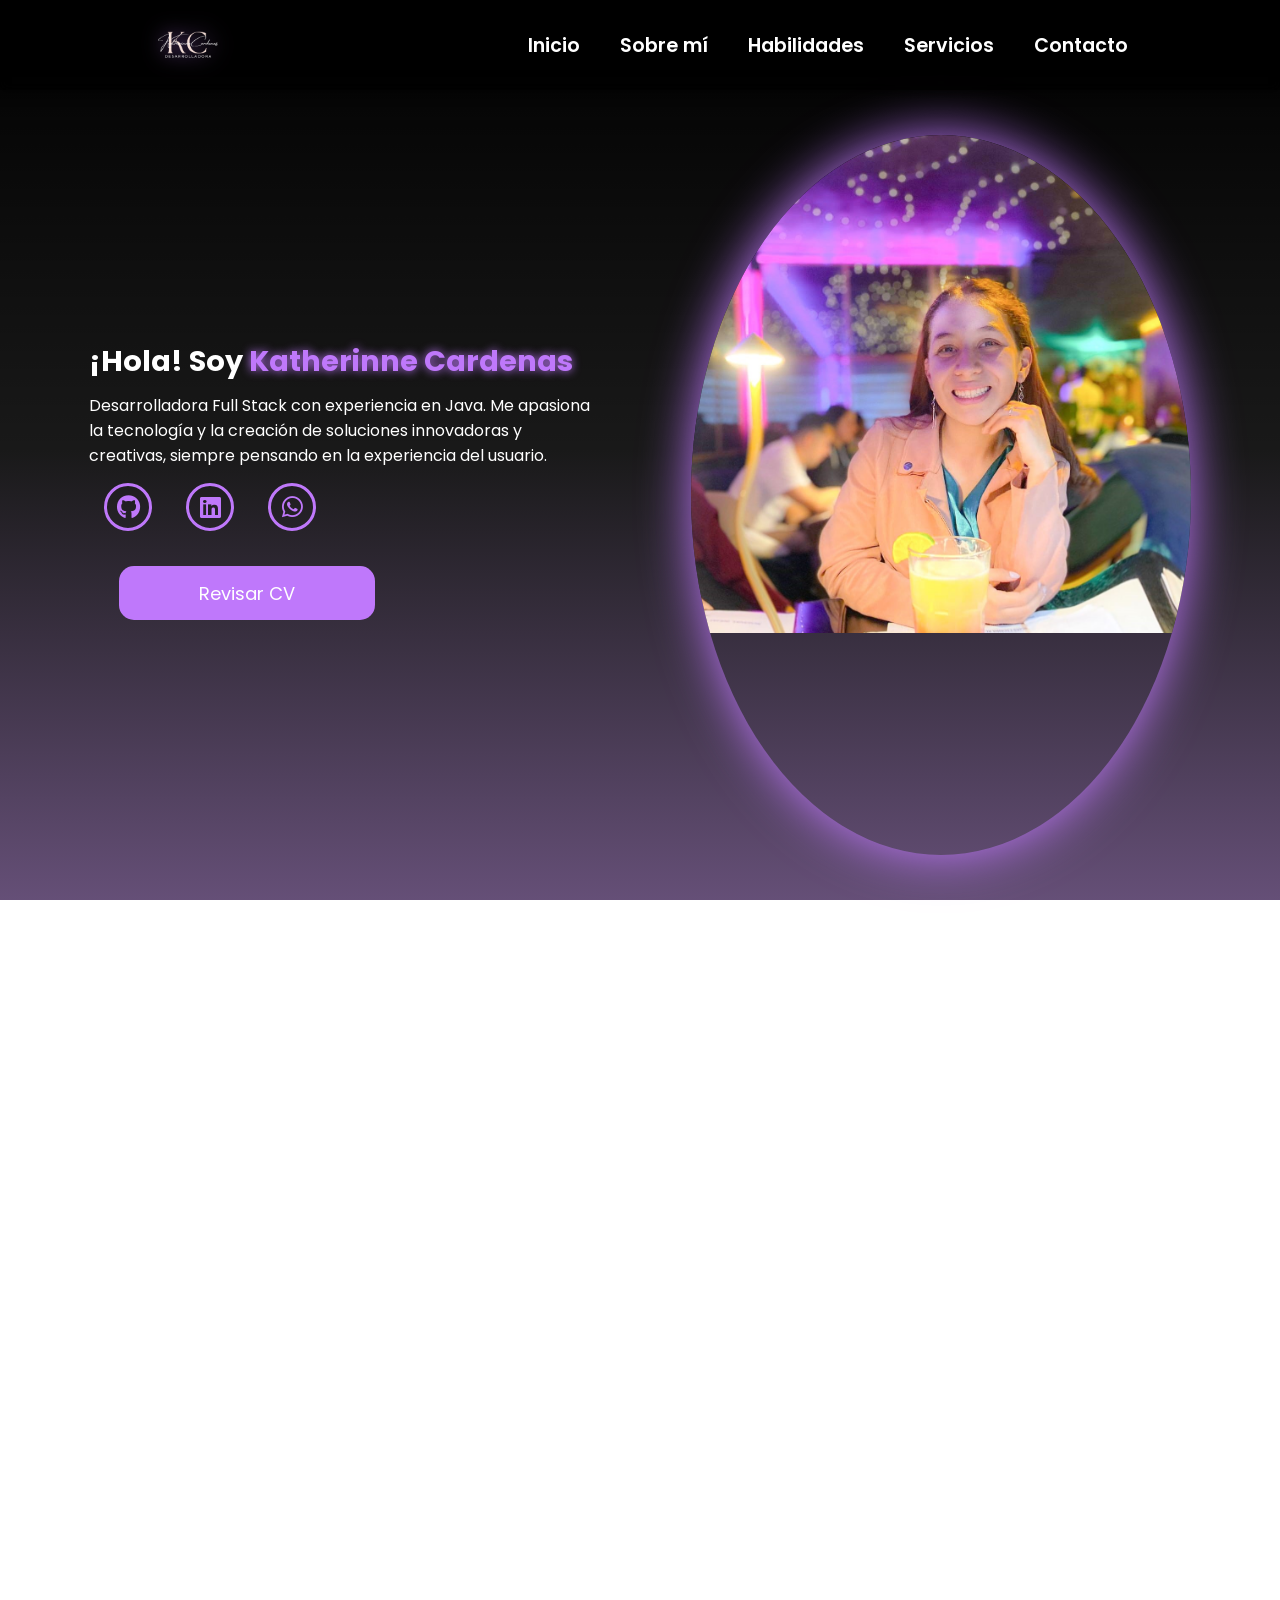
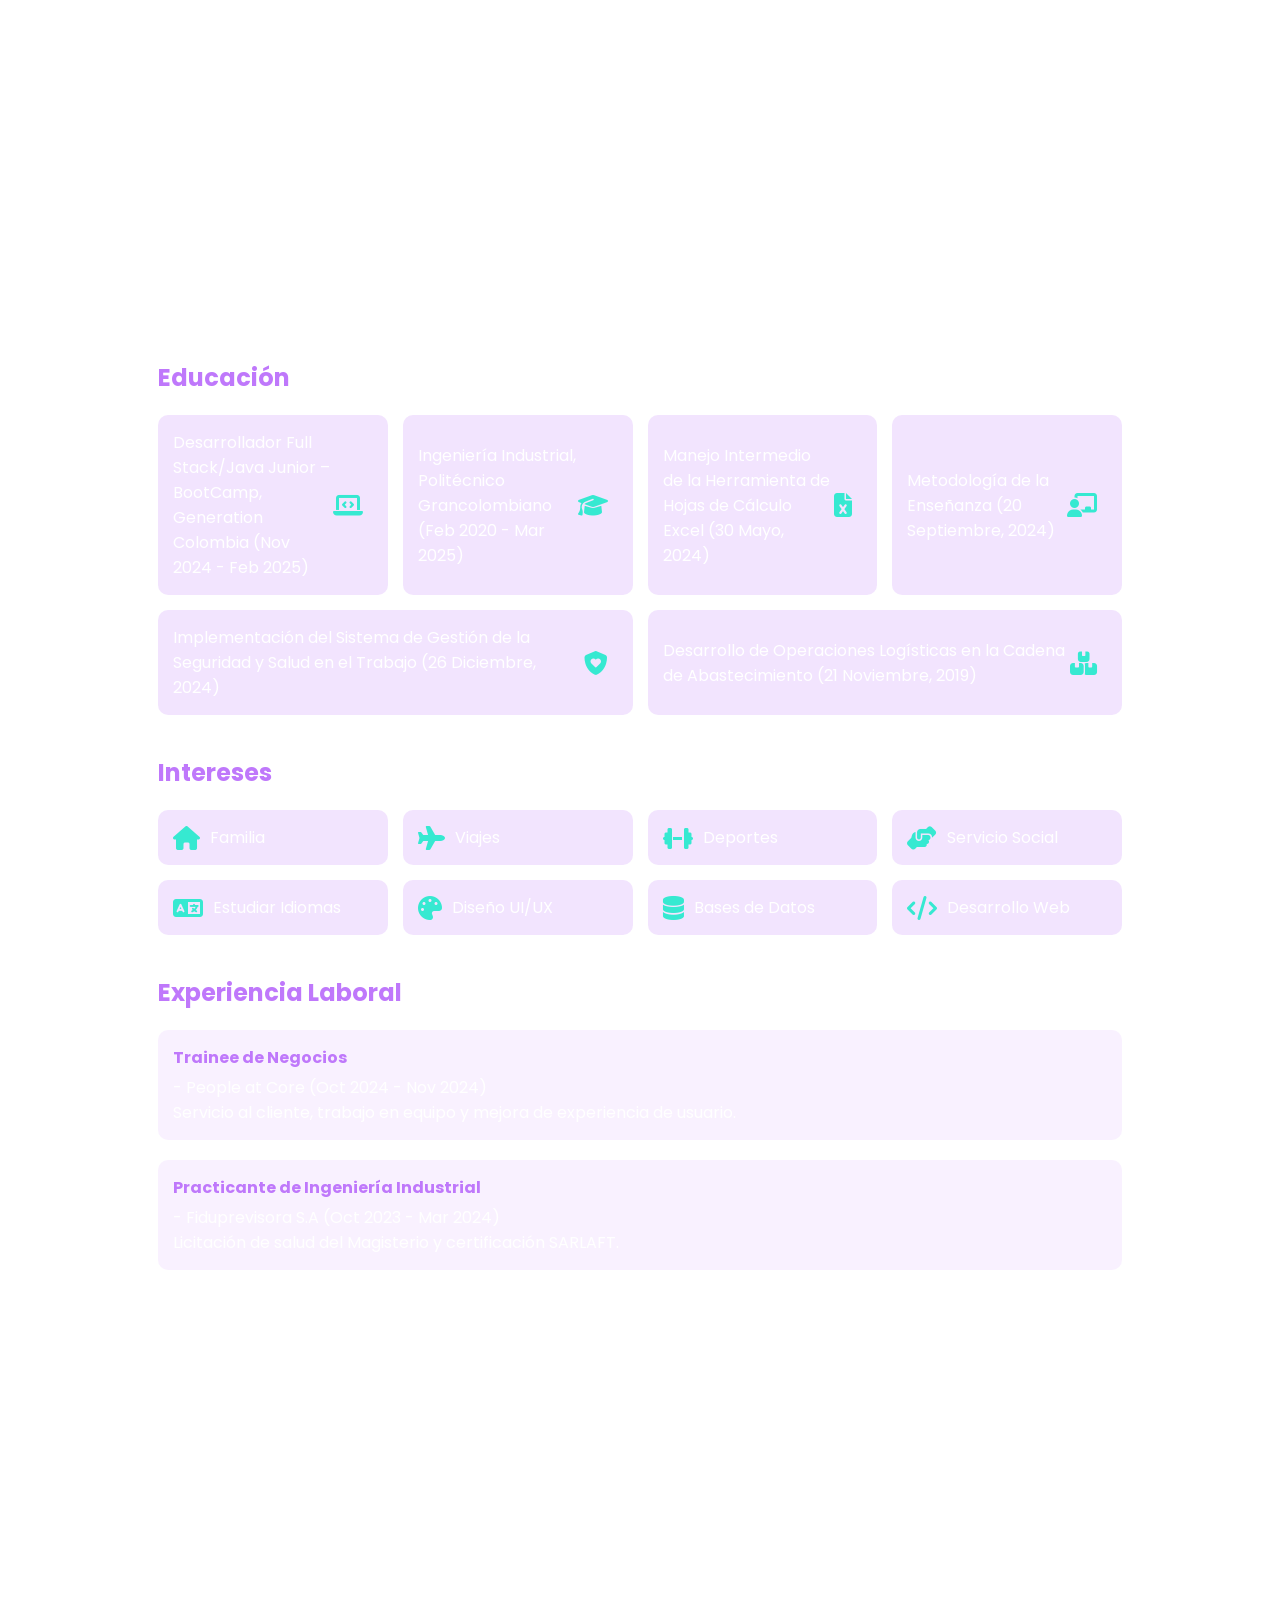
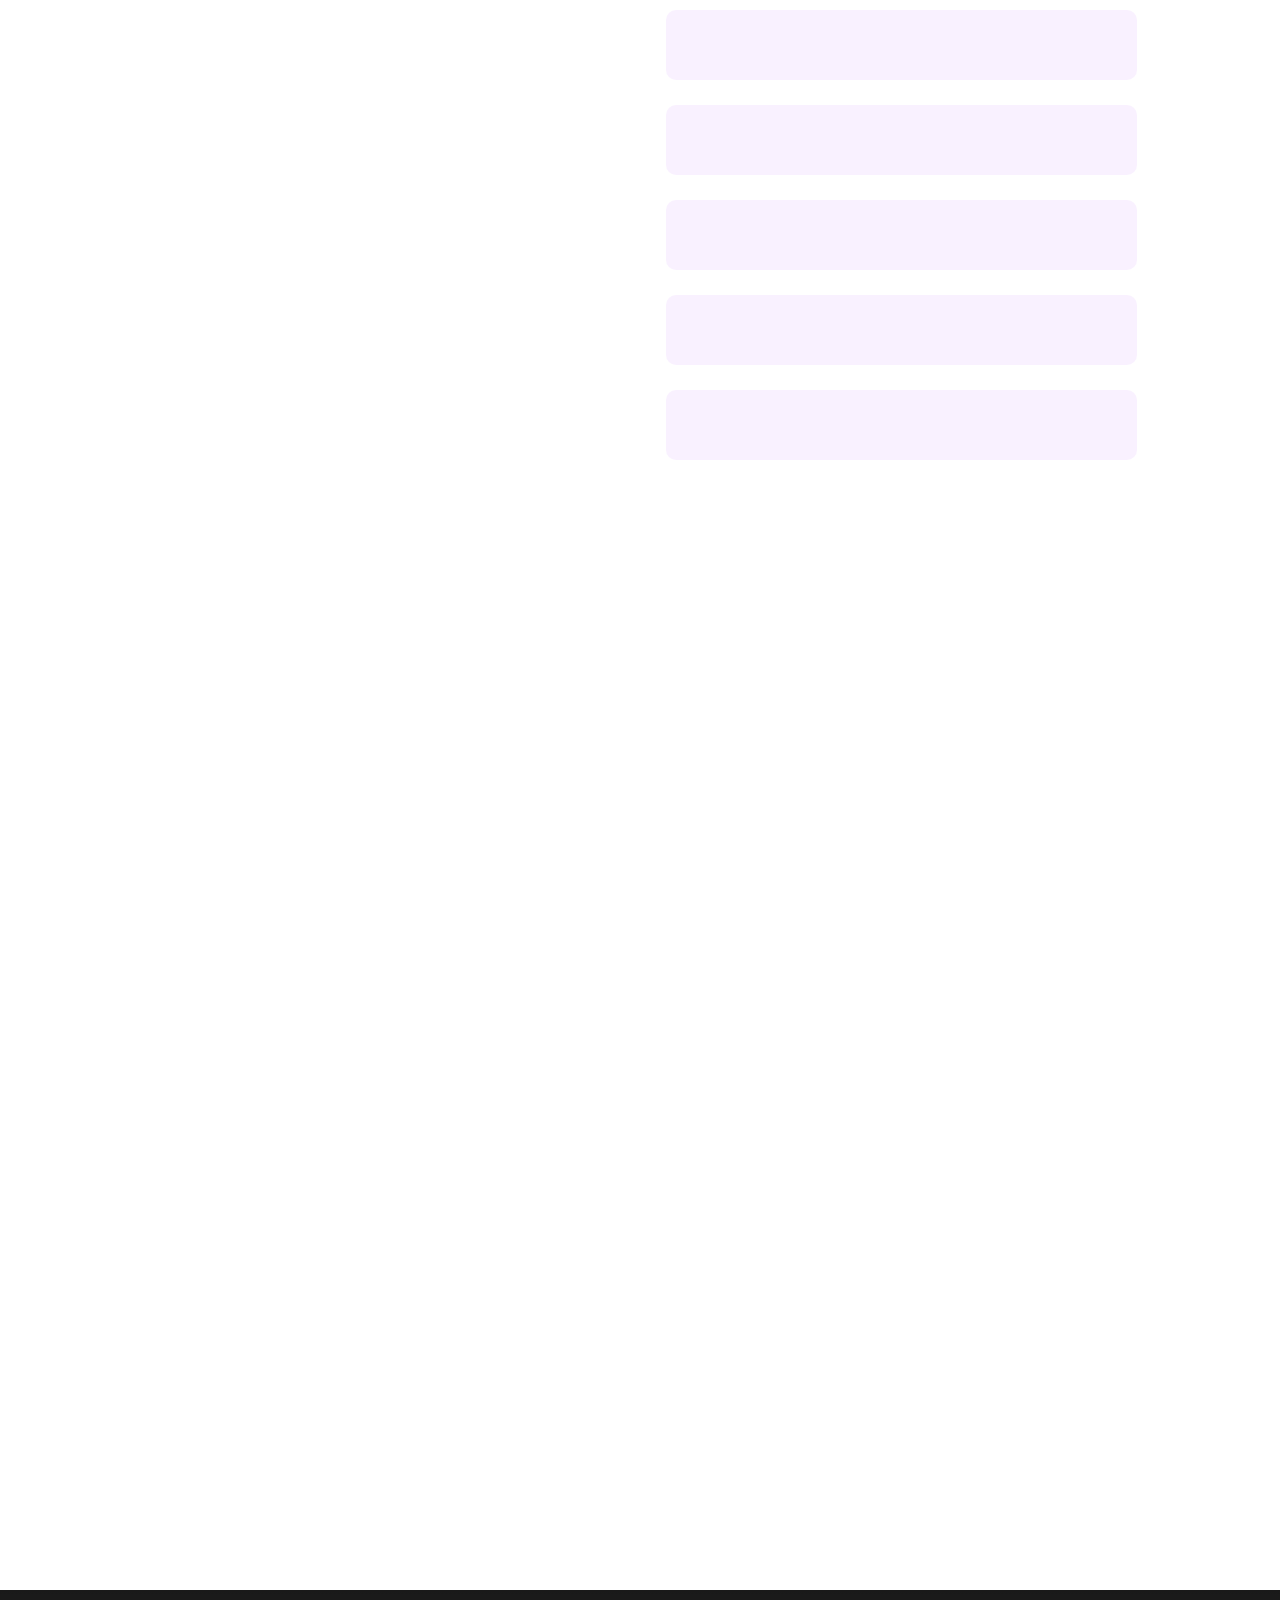
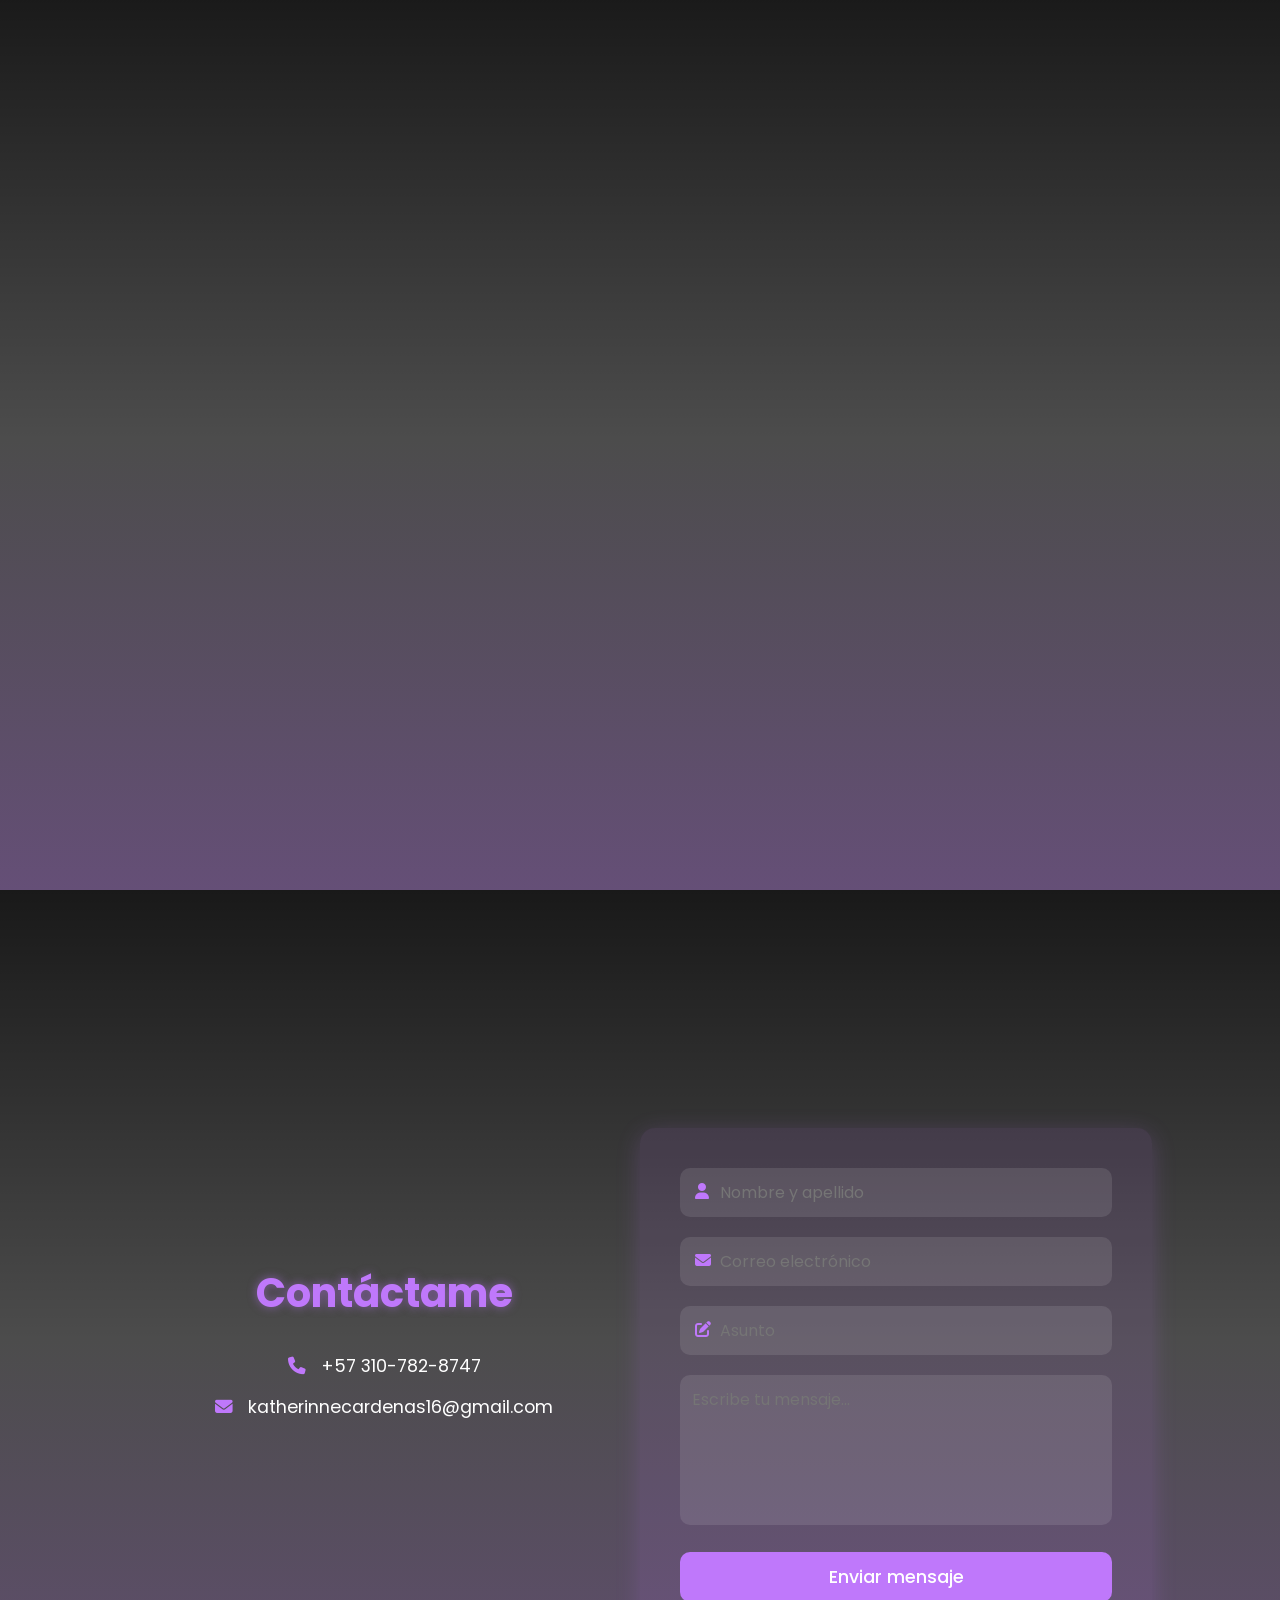
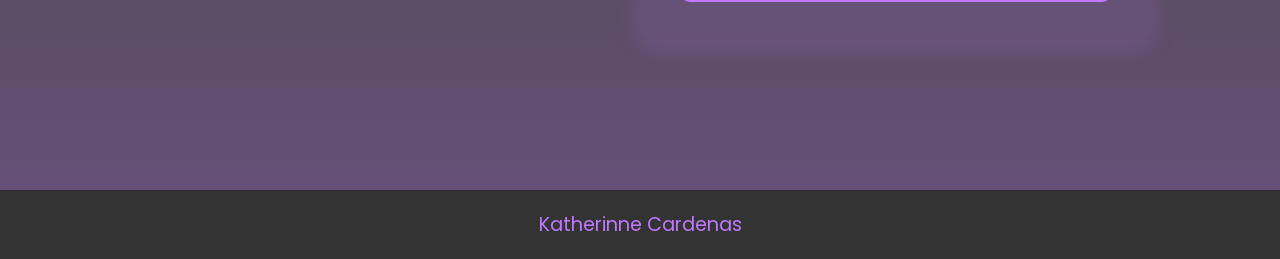
<file: index.html>
<!DOCTYPE html>
<html lang="en">
<head>
    <meta charset="UTF-8">
    <meta name="viewport" content="width=device-width, initial-scale=1.0">
    <link rel="stylesheet" href="https://cdnjs.cloudflare.com/ajax/libs/font-awesome/6.5.1/css/all.min.css">
    <link rel="stylesheet" href="https://unpkg.com/aos@next/dist/aos.css" />
    <link rel="stylesheet" href="./CSS/style.css">
    <title>Portafolio Katherinne Cardenas</title>
</head>
<body>
    <nav>
        <div class="nav-container">
            <div class="logo" data-aos="zoom-in" data-aos-duration="1500">
                <img src="./Portafolio/Logo.png" alt="Logo">    
            </div>
            <div class="links">
                <div class="link" data-aos="fade-up" data-aos-duration="1500" data-aos-delay="100"><a href="#">Inicio</a></div>
                <div class="link" data-aos="fade-up" data-aos-duration="1500" data-aos-delay="200"><a href="#about">Sobre mí</a></div>
                <div class="link" data-aos="fade-up" data-aos-duration="1500" data-aos-delay="300"><a href="#skills">Habilidades</a></div>
                <div class="link" data-aos="fade-up" data-aos-duration="1500" data-aos-delay="400"><a href="#services">Servicios</a></div>
                <div class="link" data-aos="fade-up" data-aos-duration="1500" data-aos-delay="500"><a href="#contact">Contacto</a></div>
        </div>
        <i class="fa-solid fa-bars hamburg" onclick="hamburg()"></i>
    </div>
        <div class="dropdown">
            <div class="links">
                <a href="#">Inicio</a>
                <a href="#about">Sobre mí</a>
                <a href="#skills">Habilidades</a>
                <a href="#services">Servicios</a>
                <a href="#contact">Contacto</a>
                <i class="fa-solid fa-xmark cancel" onclick="cancel()"></i>
            </div>
        </div>
    </nav>
    <section>
        <div class="main-container">
            <!-- Swapped order of image and content divs -->
            <div class="content">
                <h1 data-aos="fade-left" data-aos-duration="1500" data-aos-delay="700">¡Hola! Soy <span>Katherinne Cardenas</span></h1>
                <p data-aos="flip-down" data-aos-duration="1500" data-aos-delay="1100">
                    Desarrolladora Full Stack con experiencia en Java. Me apasiona la tecnología y la creación de soluciones innovadoras y creativas, siempre pensando en la experiencia del usuario.</p>

                <div class="social-links">
                    <a href="https://github.com/kathecar" data-aos="fade-up" data-aos-duration="1500" data-aos-delay="1300"><i class="fa-brands fa-github"></i></a>
                    <a href="https://www.linkedin.com/in/katherinne-dayanna-cardenas-clavijo-fronted/"data-aos="fade-up" data-aos-duration="1500" data-aos-delay="1400"><i class="fa-brands fa-linkedin"></i></a>
                    <a href="https://wa.me/573107828747" data-aos="fade-up" data-aos-duration="1500" data-aos-delay="1500"><i class="fa-brands fa-whatsapp"></i></a>
                </div>
                <div class="btn" data-aos="zoom-in" data-aos-duration="1500" data-aos-delay="1800">
                    <button onclick="window.open('./Portafolio/CV_KATHERINNE_CARDENAS_CV.pdf', '_blank')">Revisar CV</button>
                </div>
            </div>
            <div class="image" data-aos="zoom-out" data-aos-duration="3000">
                <img src="./Portafolio/Perfil.jpeg" alt="">
            </div>
        </div>
    </section>

    <!---Seccion Sobre mi-->
    <section class="about" id="about">
        <div class="about-container">
            <div class="title reveal">
                <h2 class="section-title" data-aos="fade-up" data-aos-duration="1000">Sobre Mí</h2>
            </div>
            <div class="main-container">
                <div class="content">
                    <h2 class="content-title" data-aos="fade-left" data-aos-duration="1000" data-aos-delay="200">Katherinne Cardenas </h2>
                    <p class="paragraph-text" data-aos="flip-up" data-aos-duration="1000" data-aos-delay="400">
                        Desarrolladora con experiencia en tecnologías como Java. Me enfoco en crear soluciones eficientes en frontend y backend.
                        <span class="hidden-text"> Me destaco por mi capacidad de análisis, resolución de problemas y trabajo en equipo. Siempre busco mejorar mis habilidades y ofrecer soluciones innovadoras. Mi enfoque está en la calidad, la escalabilidad y la mejora continua, siempre abierta a nuevos desafíos y aprendizajes.</span>
                    </p>
                    <a href="#" class="botonVer toggle-text" data-aos="zoom-out-left" data-aos-duration="1000" data-aos-delay="600">Ver más</a>
                </div>
                <div class="image" data-aos="zoom-out" data-aos-duration="3000">
                    <img src="./Portafolio/sobremi.jpeg" alt="">
                </div>
            </div>  
                    
            <!-- Educación -->
            <div class="col">
                <h3>Educación</h3>
                <div class="contenedor-educacion">
                    <div class="interes">
                        <span> Desarrollador Full Stack/Java Junior – BootCamp, Generation Colombia (Nov 2024 - Feb 2025)</span>
                        <br><br>
                        <i class="fa-solid fa-laptop-code" style="color: #36e9d1;"></i>  
                    </div>
                    <div class="interes">
                        <span>Ingeniería Industrial, Politécnico Grancolombiano (Feb 2020 - Mar 2025)</span>
                        <br><br>
                        <i class="fa-solid fa-graduation-cap" style="color: #36e9d1;"></i>
                    </div>
                    <div class="interes">
                        <span>Manejo Intermedio de la Herramienta de Hojas de Cálculo Excel (30 Mayo, 2024)</span>
                        <br><br>
                        <i class="fa-solid fa-file-excel" style="color: #36e9d1;"></i>
                    </div>
                    <div class="interes">
                        <span>Metodología de la Enseñanza (20 Septiembre, 2024)</span>
                        <br><br>
                        <i class="fa-solid fa-chalkboard-teacher" style="color: #36e9d1;"></i>
                    </div>
                    <div class="interes">
                        <span>Implementación del Sistema de Gestión de la Seguridad y Salud en el Trabajo (26 Diciembre, 2024)</span>
                        <br><br>
                        <i class="fa-solid fa-shield-heart" style="color: #36e9d1;"></i> 
                    </div>
                    <div class="interes">
                        <span>Desarrollo de Operaciones Logísticas en la Cadena de Abastecimiento (21 Noviembre, 2019)</span>
                        <br><br>
                        <i class="fa-solid fa-boxes-stacked" style="color: #36e9d1;"></i> 
                    </div>              
                </div>
            </div>
            <!-- intereses -->
            <div class="col">
                <h3>Intereses</h3>
                <div class="contenedor-intereses">
                    <div class="interes">
                        <i class="fa-solid fa-house"></i>
                        <span>Familia</span>
                    </div>
                    <div class="interes">
                        <i class="fa-solid fa-plane"></i>
                        <span>Viajes</span>
                    </div>
                    <div class="interes">
                        <i class="fa-solid fa-dumbbell"></i>
                        <span>Deportes</span>
                    </div>
                    <div class="interes">
                        <i class="fa-solid fa-hands-helping"></i>
                        <span>Servicio Social</span>
                    </div>
                    <div class="interes">
                        <i class="fa-solid fa-language"></i>
                        <span>Estudiar Idiomas</span>
                    </div> <div class="interes">
                        <i class="fa-solid fa-palette"></i> 
                        <span>Diseño UI/UX</span>
                    </div>  
                    
                    <div class="interes">
                        <i class="fa-solid fa-database"></i>
                        <span>Bases de Datos</span>
                    </div>  
                    
                    <div class="interes">
                        <i class="fa-solid fa-code"></i>
                        <span>Desarrollo Web</span>
                    </div>      
                </div>
            </div>
            <!-- Experiencia Laboral -->
            <div class="col">
                <h3>Experiencia Laboral</h3>
                <ul>
                    <li>
                        <strong>Trainee de Negocios</strong> - People at Core (Oct 2024 - Nov 2024)
                        <p>Servicio al cliente, trabajo en equipo y mejora de experiencia de usuario.</p>
                    </li>
                    <li>
                        <strong>Practicante de Ingeniería Industrial</strong> - Fiduprevisora S.A (Oct 2023 - Mar 2024)
                        <p>Licitación de salud del Magisterio y certificación SARLAFT.</p>
                    </li>
                </ul>
            </div>
        </div>
        
    </section>

    

    <!---SECCION HABILIDADES-->

    <section class="skills" id="skills">
        <div class="title">
            <h2 class="section-title" data-aos="fade-up" data-aos-duration="1000">My Skills</h2>
        </div>
        <div class="content">

                    <!-- Columna izquierda: Texto descriptivo -->
            <div class="column col-left">
                <h2 class="content-title" data-aos="fade-left" data-aos-duration="1000" data-aos-delay="200">Habilidades</h2>
                <p class="paragraph-text" data-aos="flip-up" data-aos-duration="1000" data-aos-delay="400">
                    <span class="visible-text">He trabajado con diferentes lenguajes de programación, pero me especializo en bases de datos y análisis de datos.</span>
                    <span class="hidden-text" style="display: none;">Gracias a mi formación en ingeniería, aprendizaje continuo y mi experiencia en proyectos, me he destacado en estas habilidades. A continuación, se presentan los porcentajes de conocimiento y experiencia en los distintos lenguajes de programación.</span>
                </p>
                <a href="#" class="botonVer toggle-text" data-aos="zoom-out-left" data-aos-duration="1000" data-aos-delay="600">Ver más</a>
            </div>
        
            <!-- Columna derecha: Barras de habilidades -->
            <div class="column col-right">
                <div class="bar">
                    <div class="info" data-aos="flip-up" data-aos-duration="1000" data-aos-delay="100">
                        <span>HTML</span>
                        <span>85%</span>
                    </div>
                    <div class="line html" data-aos="zoom-in-right" data-aos-duration="1000" data-aos-delay="140"></div>
                </div>
                <div class="bar">
                    <div class="info" data-aos="flip-up" data-aos-duration="1000" data-aos-delay="200">
                        <span>CSS</span>
                        <span>85%</span>
                    </div>
                    <div class="line css" data-aos="zoom-in-right" data-aos-duration="1000" data-aos-delay="240"></div>
                </div>
                <div class="bar">
                    <div class="info" data-aos="flip-up" data-aos-duration="1000" data-aos-delay="300">
                        <span>Javascript</span>
                        <span>80%</span>
                    </div>
                    <div class="line javascript" data-aos="zoom-in-right" data-aos-duration="1000" data-aos-delay="340"></div>
                </div>
                <div class="bar">
                    <div class="info" data-aos="flip-up" data-aos-duration="1000" data-aos-delay="400">
                        <span>Java</span>
                        <span>75%</span>
                    </div>
                    <div class="line python" data-aos="zoom-in-right" data-aos-duration="1000" data-aos-delay="440"></div>
                </div>
                <div class="bar">
                    <div class="info" data-aos="flip-up" data-aos-duration="1000" data-aos-delay="500">
                        <span>PHP</span>
                        <span>75%</span>
                    </div>
                    <div class="line php" data-aos="zoom-in-right" data-aos-duration="1000" data-aos-delay="540"></div>
                </div>
            </div>
        </div>
    </section>


    <!-- Services Section -->

    <section class="services" id="services">
        <div class="title">
            <h2 class="section-title" data-aos="fade-up" data-aos-duration="1000">Mis Servicios</h2>
            <p data-aos="fade-up" data-aos-duration="1000" data-aos-delay="200"> Me apasiona combinar mis habilidades técnicas con un enfoque estratégico y analítico, lo que me permite resolver problemas de manera efectiva, adaptarme a nuevos desafíos y trabajar en equipo para alcanzar objetivos con éxito.</p>
        </div>
        <div class="content">
            <div class="card" data-aos="fade-up" data-aos-duration="1000" data-aos-delay="400">
                <div class="service-icon">
                    <i class="fas fa-object-group"></i>
                </div>
                <div class="info">
                    <h3>Análisis de Bases de datos </h3>
                    <p>Optimización y automatización de procesos mediante la administración de bases de datos, mejorando así su rendimiento y seguridad.
                        
                    </p>
                </div>
            </div>
            <div class="card" data-aos="fade-right" data-aos-duration="1000" data-aos-delay="400">
                <div class="service-icon">
                    <i class="fas fa-palette"></i>
                </div>
                <div class="info">
                    <h3>Desarrollo de Sofware</h3>
                    <p>Dsarrollo de aplicaciones web y móviles utilizando tecnologías modernas, grantizando la mejor experiencia para el usuario con un código limpio</p>
                </div>
            </div>
            
            <div class="card" data-aos="fade-left" data-aos-duration="1000" data-aos-delay="400">
                <div class="service-icon">
                    <i class="fas fa-file-code"></i>
                </div>
                <div class="info">
                    <h3>Optimización y Automatización de Procesos</h3>
                    <p>Automatización de tareas repetitivas y optimización de flujos de trabajo para mejorar la productividad y eficiencia empresarial.</p>
                </div>
            </div>
        </div>
    </section>

<!-- Work Section -->
<section class="work" id="work">
    <div class="title">
        <h2 class="section-title" data-aos="fade-up" data-aos-duration="1000">Proyectos</h2>
    </div>
    <div class="content">
        <!-- Tarjeta 1 -->
        <div class="card" data-aos="fade-right" data-aos-duration="1000" data-aos-delay="200">
            <div class="card-img">
                <div class="carousel">
                    <div class="carousel-inner">
                        <div class="carousel-item active">
                            <img src="./Portafolio/Patu/Patu1.jpeg" alt="Patu Proyecto 1">
                        </div>
                        <div class="carousel-item">
                            <img src="./Portafolio/Patu/Patu2.jpeg" alt="Patu Proyecto 2">
                        </div>
                        <div class="carousel-item">
                            <img src="./Portafolio/Patu/Patu3.jpeg" alt="Patu Proyecto 3">
                        </div>
                    </div>
                    <div class="carousel-controls">
                        <span class="prev-btn">&lt;</span>
                        <div class="carousel-dots">
                            <span class="dot active" data-index="0"></span>
                            <span class="dot" data-index="1"></span>
                            <span class="dot" data-index="2"></span>
                        </div>
                        <span class="next-btn">&gt;</span>
                    </div>
                </div>
            </div>
        </div>
        
        <!-- Tarjeta 2 -->
        <div class="card" data-aos="fade-up" data-aos-duration="1000" data-aos-delay="200">
            <div class="card-img">
                <div class="carousel">
                    <div class="carousel-inner">
                        <div class="carousel-item active">
                            <img src="./Portafolio/Lading/lading.jpeg" alt="Lading Proyecto 1">
                        </div>
                        <div class="carousel-item">
                            <img src="./Portafolio/Lading/lading2.jpeg" alt="Lading Proyecto 2">
                        </div>
                        <div class="carousel-item">
                            <img src="./Portafolio/Lading/Lading3.png" alt="Lading Proyecto 2">
                        </div>
                    </div>
                    <div class="carousel-controls">
                        <span class="prev-btn">&lt;</span>
                        <div class="carousel-dots">
                            <span class="dot active" data-index="0"></span>
                            <span class="dot" data-index="1"></span>
                            <span class="dot" data-index="2"></span>
                        </div>
                        <span class="next-btn">&gt;</span>
                    </div>
                </div>
            </div>
        </div>
        
        <!-- Tarjeta 3 -->
        <div class="card" data-aos="fade-left" data-aos-duration="1000" data-aos-delay="200">
            <div class="card-img">
                <div class="carousel">
                    <div class="carousel-inner">
                        <div class="carousel-item active">
                            <img src="./Portafolio/blogDepor/BlogDepor1.jpeg" alt="Blog Deportivo 1">
                        </div>
                        <div class="carousel-item">
                            <img src="./Portafolio/blogDepor/BlogDepor2.jpeg" alt="Blog Deportivo 2">
                        </div>
                    </div>
                    <div class="carousel-controls">
                        <span class="prev-btn">&lt;</span>
                        <div class="carousel-dots">
                            <span class="dot active" data-index="0"></span>
                            <span class="dot" data-index="1"></span>
                        </div>
                        <span class="next-btn">&gt;</span>
                    </div>
                </div>
            </div>
        </div>
        
        <!-- Tarjeta 4 -->
        <div class="card" data-aos="fade-right" data-aos-duration="1000" data-aos-delay="400">
            <div class="card-img">
                <div class="carousel">
                    <div class="carousel-inner">
                        <div class="carousel-item active">
                            <img src="./Portafolio/Agenda/Agenda1.jpeg" alt="Agenda 1">
                        </div>
                        <div class="carousel-item">
                            <img src="./Portafolio/Agenda/Agenda2.jpeg" alt="Agenda 2">
                        </div>
                        <div class="carousel-item">
                            <img src="./Portafolio/Agenda/Agenda3.jpeg" alt="Agenda 3">
                        </div>
                    </div>
                    <div class="carousel-controls">
                        <span class="prev-btn">&lt;</span>
                        <div class="carousel-dots">
                            <span class="dot active" data-index="0"></span>
                            <span class="dot" data-index="1"></span>
                            <span class="dot" data-index="2"></span>
                        </div>
                        <span class="next-btn">&gt;</span>
                    </div>
                </div>
            </div>
        </div>
        
        <!-- Tarjeta 5 -->
        <div class="card" data-aos="fade-up" data-aos-duration="1000" data-aos-delay="400">
            <div class="card-img">
                <div class="carousel">
                    <div class="carousel-inner">
                        <div class="carousel-item active">
                            <img src="./Portafolio/portafolio/por1.jpeg" alt="Portafolio 1">
                        </div>
                        <div class="carousel-item">
                            <img src="./Portafolio/portafolio/por2.jpeg" alt="Portafolio 2">
                        </div>
                        <div class="carousel-item">
                            <img src="./Portafolio/portafolio/por3.jpeg" alt="Portafolio 3">
                        </div>
                    </div>
                    <div class="carousel-controls">
                        <span class="prev-btn">&lt;</span>
                        <div class="carousel-dots">
                            <span class="dot active" data-index="0"></span>
                            <span class="dot" data-index="1"></span>
                            <span class="dot" data-index="2"></span>
                        </div>
                        <span class="next-btn">&gt;</span>
                    </div>
                </div>
            </div>
        </div>
        
        <!-- Tarjeta 6 -->
        <div class="card" data-aos="fade-left" data-aos-duration="1000" data-aos-delay="400">
            <div class="card-img">
                <div class="carousel">
                    <div class="carousel-inner">
                        <div class="carousel-item active">
                            <img src="./Portafolio/back/backen1.jpeg" alt="Potsman 1">
                        </div>
                        <div class="carousel-item">
                            <img src="./Portafolio/back/backend2.jpeg" alt="Potsman 2">
                        </div>
                        <div class="carousel-item">
                            <img src="./Portafolio/back/Potsman.jpeg" alt="Potsman 3">
                        </div>
                    </div>
                    <div class="carousel-controls">
                        <span class="prev-btn">&lt;</span>
                        <div class="carousel-dots">
                            <span class="dot active" data-index="0"></span>
                            <span class="dot" data-index="1"></span>
                            <span class="dot" data-index="2"></span>
                        </div>
                        <span class="next-btn">&gt;</span>
                    </div>
                </div>
            </div>
        </div>
    </div>
</section>
    <section class="contact" id="contact">
        <!-- Información de contact -->
         
        <div class="box-info">
            <h1>Contáctame</h1>
            <div class="data">
                <p><i class="fa-solid fa-phone"></i> +57 310-782-8747</p>
                <p><i class="fa-solid fa-envelope"></i> katherinnecardenas16@gmail.com</p>
            </div>
            <div class="social-links">
                <a href="https://github.com/kathecar" data-aos="fade-up" data-aos-duration="1500" data-aos-delay="1300"><i class="fa-brands fa-github"></i></a>
                <a href="https://www.linkedin.com/in/katherinne-dayanna-cardenas-clavijo-fronted/"data-aos="fade-up" data-aos-duration="1500" data-aos-delay="1400"><i class="fa-brands fa-linkedin"></i></a>
                <a href="https://wa.me/573107828747" data-aos="fade-up" data-aos-duration="1500" data-aos-delay="1500"><i class="fa-brands fa-whatsapp"></i></a>
                
            </div>
        </div>
        <!-- Formulario de contact -->
         <form action="https://formspree.io/f/xpwqbreo" method="POST">
            <div class="input-box">
                <input type="text" name="name" placeholder="Nombre y apellido" required>
                <i class="fa-solid fa-user"></i>
            </div>
            <div class="input-box">
                <input type="email" name="email" required placeholder="Correo electrónico">
                <i class="fa-solid fa-envelope"></i>
            </div>
            <div class="input-box">
                <input type="text" name="subject" placeholder="Asunto">
                <i class="fa-solid fa-pen-to-square"></i>
            </div>
            <div class="input-box">
                <textarea name="message" placeholder="Escribe tu mensaje..." required></textarea>
            </div>
            <button type="submit">Enviar mensaje</button>
        </form>
    </section>
    
  
      <footer class="footer">
        <span class="footer-title">Katherinne Cardenas</span>
      </footer>


    <script src="https://unpkg.com/aos@next/dist/aos.js"></script>
    <script>
      AOS.init({offset:0});
    </script>
    <script src="./JavaScript/script.js"></script>
</body>
</html>
</file>
<file: CSS/style.css>
@import url('https://fonts.googleapis.com/css2?family=Poppins:wght@100;200;300;400;500;600&display=swap');
*{
    padding: 0;
    margin: 0;
    font-family: 'Poppins', sans-serif;
    box-sizing: border-box;
}
body{
    width: 100%;
    height: auto;
    min-height: 100vh;
    overflow-y: auto;
    overflow-x: hidden;
    background: linear-gradient(rgba(0, 0, 0, 1),rgba(0, 0, 0, 0.9), #654f77);
    background-attachment: fixed;
}
nav {
    width: 100%;
    height: 10vh;
    position: fixed;
    top: 0;
    left: 0;
    z-index: 1000;
    background: rgba(0, 0, 0, 0.8); /* Changed from transparent to semi-transparent black */
    backdrop-filter: blur(5px); /* Adds a nice blur effect */
    box-shadow: 0 2px 10px rgba(0, 0, 0, 0.5); /* Adds shadow for better visibility */
}
.nav-container{
    width: 100%;
    height: 100%;
    display: flex;
    justify-content: space-around;
    align-items: center;
}
.logo {
    display: flex;
    align-items: center;
    padding: 5px 20px; /* Añade espacio alrededor */
}

.logo img {
    height: 70px; /* Aumenta el tamaño */
    width: auto;
    object-fit: contain;
    filter: drop-shadow(0 0 10px rgba(191, 120, 251, 0.8)); /* Efecto de brillo */
    transition: transform 0.3s ease-in-out;
}

.logo:hover img {
    transform: scale(1.1); /* Efecto de agrandado al pasar el mouse */
}
.hamburg, .cancel {
    cursor: pointer;
    position: absolute;
    right: 15px;
    top: 10px;
    color: white;
    display: none;
    font-size: clamp(2.5rem, 0.5rem + 5vw, 3rem);
    z-index: 1001;
}
.nav-container .links{
    display: flex;
}
.nav-container .links a{
    position: relative;
    font-size: 1.2rem;
    color: white;
    margin: 0 20px;
    text-decoration: none;
    font-weight: 550;
    transition: 0.3s linear;
}
.nav-container .links a::before{
    position: absolute;
    content: "";
    bottom: -3px;
    left: 0;
    width: 0%;
    height: 3px;
    background-color: #BF78FB;
    transition: 0.2s linear;
}
.nav-container .links a:hover::before{
    width: 100%;
}
.nav-container .links a:hover{
    color: #BF78FB;
}
.dropdown{
    z-index: 1001;
    position: fixed;
    top: 0;
    left: 0;
    transform: translateY(-500px);
    width: 100%;
    height: auto;
    backdrop-filter: blur(4px) brightness(40%);
    box-shadow:  0 0 20px black;
    transition: 0.2s linear;
    background-color: rgba(0, 0, 0, 0);
}
.dropdown .links a{
    display: flex;
    color: white;
    text-decoration: none;
    justify-content: center;
    padding: 15px 0;
    align-items: center;
    transition: 0.2s linear;
}
.dropdown .links a:hover{
    background-color: #BF78FB;
}

section{
    width: 100%;
    min-height: 100vh;
    padding-top: 10vh;
}
.main-container {
    width: 100%;
    min-height: 90vh;
    display: flex;
    justify-content: space-evenly;
    align-items: center;
}
.main-container .image {
    width: 500px;
    height: 80vh;
    border-radius: 100%;
    overflow: hidden;
    box-shadow: 0 0 50px #BF78FB;
}
.main-container .image img{
    width: 100%;
}
.main-container .image:hover{
    animation: animate 1.5s ease-in-out infinite;
}
@keyframes animate {
    0%{
        scale: 1;
    }
    50%{
        scale: 1.05;
    }
    100%{
        scale: 1;
    }
}
.main-container .content{
    color: white;
    width: 40%;
    min-height: 100px;
}
.content h1{
    font-size: clamp(1rem, 1rem + 5vw, 1.8rem);
}
.content h1 span{
    color: #BF78FB;
    text-shadow: 0  0 10px #BF78FB;
}
.content .typewriter{
    font-size: clamp(1rem, 1rem + 5vw, 2.5rem);
    font-weight: 600;
}
.content .typewriter-text{
    color: #BF78FB;
    text-shadow: 0 0 10px #BF78FB;
}
.content p{
    font-size: clamp(0.4rem , 0.2rem + 9vw, 1rem);
    margin: 10px 0;
}
.social-links i{
    display: inline-flex;
    justify-content: center;
    align-items: center;
    width: 3rem;
    height: 3rem;
    background-color: transparent;
    border: 0.2rem solid #BF78FB;
    border-radius: 50%;
    color: #BF78FB;
    margin: 5px 15px;
    font-size: 1.5rem;
    transition: 0.2s linear;
}
.social-links i:hover{
    scale: 1.3;
    color: black;
    background-color: #BF78FB;
    filter: drop-shadow(0 0 10px #BF78FB);
}
.content button{
    width: 50%;
    height: 6vh;
    margin: 30px;
    background-color: #BF78FB;
    color: white;
    border: none;
    outline: none;
    font-size: 18px;
    font-weight: 50%;
    border-radius: 15px;
    transition: 0.2s linear;
}
.content button:hover{
    scale: 1.1;
    color: #BF78FB;
    border: 2px solid #BF78FB;
    background-color: transparent;
    font-weight: 50%;
    box-shadow: 0 0 40px #BF78FB;
}
@media (max-width:884px) {
    nav .logo{
        position: absolute;
        top: 10px;
        left: 15px;
        font-size: 1.5rem;
        align-items: center;
    }
    .main-container {
        display: flex;
        flex-direction: column;
    }
    .nav-container .links{
        display: none;
    }
    .hamburg,
    .cancel{
        display: block;
    }
    .main-container .content{
        width: 80%;
    }
    .social-links i{
        width: 2.5rem;
        height: 2.5rem;
        font-size: 1.5rem;
    }
    .main-container .image{
        z-index: -1;
        width: 50%;
        height: 60%;
    }
    
}
@media (max-width:440px){
    .main-container .image{
        width: 50%;
        height: 60%;
        margin-bottom: 0px;
    }
    
    .main-container .content{
        width: 80%;
    }
    .main-container button{
        margin-top: 15px;
    }
}
/* Add styles for the about section */
.about {
    min-height: 90vh;
    padding: 70px 0;
    color: white;
    overflow-y: auto;
    position: relative;
}

.about-container {
    width: 80%;
    margin: 0 auto;
    padding: 30px;
}

.section-title {
    font-size: 2.5rem;
    color: #BF78FB;
    text-align: center;
    margin-bottom: 50px;
    text-shadow: 0 0 10px rgba(191, 120, 251, 0.5);
}

.about-content {
    display: flex;
    flex-direction: row; /* Imagen a la derecha */
    flex-wrap: wrap;
    justify-content: space-between;
    margin-bottom: 50px;
    align-items: center;
}
.about-column {
    flex: 1;
    padding: 20px;
    min-width: 300px;
}

.about-column.image-column {
    display: flex;
    justify-content: flex-end; /* Alinea la imagen hacia la derecha */
}

.about-column.text-column {
    text-align: left; /* Asegura que el texto esté alineado a la izquierda */
    max-width: 550px;
}

.img-card {
    width: 100%; 
    max-width: 400px;
    border-radius: 20px;
    overflow: hidden;
    box-shadow: 0 0 20px rgba(191, 120, 251, 0.5);
    transition: transform 0.3s ease, box-shadow 0.3s ease;
    
}

.img-card:hover {
    transform: translateY(-10px);
    box-shadow: 0 0 30px rgba(191, 120, 251, 0.8);
}

.img-card img {
    width: 100%;
    height: auto;
    display: block;
    transition: transform 0.5s ease;
}

.img-card:hover img {
    transform: scale(1.05);
}

.content-title {
    font-size: 1.8rem;
    margin-bottom: 20px;
    color: #BF78FB;
}

.paragraph-text {
    line-height: 1.6;
    margin-bottom: 20px;
    color: #ffffff;
}

.hidden-text {
    display: none;
}

.botonVer {
    display: inline-block;
    padding: 10px 20px;
    background-color: #BF78FB;
    color: white;
    border-radius: 10px;
    text-decoration: none;
    transition: 0.3s;
    cursor: pointer;
}

.botonVer:hover {
    transform: scale(1.05);
    box-shadow: 0 0 15px rgba(191, 120, 251, 0.8);
}

/* Estilos para las columnas de intereses y educación */
.col {
    margin-top: 40px;
}

.col h3 {
    font-size: 1.5rem;
    color: #BF78FB;
    margin-bottom: 20px;

}

.contenedor-intereses, .contenedor-educacion {
    display: flex;
    flex-wrap: wrap;
    gap: 15px;
}

.interes {
    background-color: rgba(191, 120, 251, 0.2);
    border-radius: 10px;
    padding: 15px;
    display: flex;
    align-items: center;
    flex: 1 0 200px;
    transition: transform 0.3s ease, background-color 0.3s ease;
}

.interes:hover {
    transform: translateY(-5px);
    background-color: rgba(191, 120, 251, 0.4);
    box-shadow: 0 5px 15px rgba(191, 120, 251, 0.3);
}

.interes i {
    font-size: 1.5rem;
    color: #36e9d1;
    margin-right: 10px;
    transition: transform 0.3s ease;
}

.interes:hover i {
    transform: scale(1.2);
}

/* Estilos para experiencia laboral */
.col ul {
    list-style-type: none;
}

.col ul li {
    margin-bottom: 20px;
    background-color: rgba(191, 120, 251, 0.1);
    padding: 15px;
    border-radius: 10px;
    transition: transform 0.3s ease, background-color 0.3s ease;
}

.col ul li:hover {
    transform: translateY(-5px);
    background-color: rgba(191, 120, 251, 0.2);
    box-shadow: 0 5px 15px rgba(191, 120, 251, 0.3);
}

.col ul li strong {
    color: #BF78FB;
    display: block;
    margin-bottom: 5px;
}

/* Responsive para About section */
@media (max-width: 884px) {
    .about-container {
        width: 90%; /* Slightly reduce container width on smaller screens */
        padding: 15px; /* Reduce padding */
    }

    .main-container {
        flex-direction: column-reverse; /* Stack content vertically with image below text */
        align-items: center; /* Center items horizontally */
        gap: 20px; /* Add some space between image and text */
    }

    .main-container .content {
        width: 100%; /* Full width for content */
        text-align: center; /* Center text */
        margin-bottom: 20px; /* Add space above image */
    }

    .main-container .image {
        width: 60%; /* Reduce image size */
        height: auto; /* Maintain aspect ratio */
        max-width: 400px; /* Maximum width */
        margin-bottom: 30px; /* Add space below image */
    }

    .content-title {
        text-align: center; /* Center title */
    }

    .botonVer {
        display: inline-block; /* Ensure button is centered */
        margin: 0 auto; /* Center the button */
    }
}

@media (max-width: 440px) {
    .main-container .image {
        width: 80%; /* Even smaller on very small screens */
        max-width: 300px; /* Reduce maximum width */
    }

    .main-container .content {
        padding: 0 15px; /* Add some horizontal padding */
    }
}

/* Skills Section */

.skills {
    width: 100%;
    min-height: 100vh;
    padding-top: 10vh;
    color: white;
}

.skills .title {
    margin-bottom: 50px;
}

.skills .section-title {
    font-size: 2.5rem;
    color: #BF78FB;
    text-align: center;
    margin-bottom: 30px;
    text-shadow: 0 0 10px rgba(191, 120, 251, 0.5);
}

.skills .content {
    position: relative;
    width: 80%;
    margin: 0 auto;
    display: flex;
    justify-content: space-between;
    align-items: flex-start;
    color: white;
    flex-wrap: wrap;
}

.skills .content .content-title {
    font-size: 1.8rem;
    margin-bottom: 20px;
    color: #BF78FB;
}
/* Estilos para la sección de habilidades */
.skills .content {
    display: flex;
    flex-wrap: wrap;
    justify-content: space-between;
    align-items: flex-start;
  }
  
  /* Estilos para la columna izquierda (texto) */
  .skills .content .col-left {
    width: 48%;
    min-width: 300px;
    margin: 20px auto;
  }
  
  .skills .content .paragraph-text {
    line-height: 1.6;
    margin-bottom: 20px;
  }
  
  .skills .content .hidden-text {
    display: none;
  }
  
  .skills .content .botonVer {
    display: inline-block;
    padding: 10px 20px;
    background-color: #BF78FB;
    color: white;
    border-radius: 10px;
    text-decoration: none;
    transition: 0.3s;
    cursor: pointer;
    margin-bottom: 30px;
  }
  
  .skills .content .botonVer:hover {
    transform: scale(1.05);
    box-shadow: 0 0 15px rgba(191, 120, 251, 0.8);
  }
  
  /* Estilos para la columna derecha (habilidades) */
  .skills .content .col-right {
    position: relative;
    width: 46%;
    min-width: 300px;
    margin: 20px auto;
  }
  
  .skills .content .col-right .bar {
    margin-bottom: 25px;
    padding: 10px;
    background-color: rgba(191, 120, 251, 0.1);
    border-radius: 10px;
    transition: transform 0.3s ease;
  }
  
  .skills .content .col-right .bar:hover {
    transform: translateY(-5px);
    box-shadow: 0 5px 15px rgba(191, 120, 251, 0.3);
  }
  
  .skills .content .col-right .bar .info {
    display: flex;
    align-items: center;
    justify-content: space-between;
    margin-bottom: 10px;
    font-weight: 500;
  }
  
  .skills .content .col-right .bar .line {
    position: relative;
    width: 100%;
    height: 15px;
    background-color: rgba(204, 204, 204, 0.3);
    border-radius: 10px;
    overflow: hidden;
  }
  
  .skills .content .col-right .bar .line::before {
    content: "";
    position: absolute;
    height: 100%;
    top: 0;
    left: 0;
    border-radius: 10px;
    box-shadow: 0 0 10px rgba(251, 140, 120, 0.5);
  }
  
  .skills .content .col-right .bar .html::before {
    width: 85%;
    background-color: #d8c8b8;
  }
  
  .skills .content .col-right .bar .css::before {
    width: 85%;
    background-color: #d8c8b8;
  }
  
  .skills .content .col-right .bar .javascript::before {
    width: 80%;
    background-color: #d8c8b8;
  }
  
  .skills .content .col-right .bar .python::before {
    width: 75%;
    background-color: #d8c8b8;
  }
  
  .skills .content .col-right .bar .php::before {
    width: 75%;
    background-color: #d8c8b8;
  }
  
/* Services Section */
.services {
    width: 100%;
    min-height: 100vh;
    padding-top: 10vh;
    color: white;
}

.services .title {
    margin-bottom: 50px;
    text-align: center;
}

.services .section-title {
    font-size: 2.5rem;
    color: #BF78FB;
    margin-bottom: 30px;
    text-shadow: 0 0 10px rgba(191, 120, 251, 0.5);
}

.services .title p {
    font-size: 1rem;
    width: 80%;
    margin: 0 auto;
    line-height: 1.6;
}

.services .content {
    display: flex;
    justify-content: center;
    flex-wrap: wrap;
    margin: 30px auto;
    width: 90%;
}

.services .content .card {
    background-color: rgba(191, 120, 251, 0.1);
    width: 300px;
    margin: 20px;
    padding: 30px;
    display: flex;
    justify-content: center;
    align-items: center;
    flex-direction: column;
    border-radius: 15px;
    box-shadow: 0 5px 25px rgba(191, 120, 251, 0.2);
    transition: 0.3s;
}

.services .content .card:hover {
    transform: translateY(-10px);
    background-color: rgba(191, 120, 251, 0.9);
    box-shadow: 0 10px 30px rgba(191, 120, 251, 0.5);
}

.services .content .card .service-icon {
    color: #d8c8b8;
    font-size: 4rem;
    text-align: center;
    margin-bottom: 15px;
    transition: 0.3s;
}

.services .content .card .info {
    text-align: center;
}

.services .content .card .info h3 {
    color: #BF78FB;
    font-size: 1.2rem;
    font-weight: 600;
    margin-bottom: 15px;
    transition: 0.3s;
}

.services .content .card .info p {
    line-height: 1.5;
}

.services .content .card:hover .service-icon,
.services .content .card:hover .info h3 {
    color: white;
}

/* Work Section */
.work {
    width: 100%;
    min-height: 100vh;
    padding: 10vh 15px;
    background: linear-gradient(rgba(0, 0, 0, 0.9), rgba(0, 0, 0, 0.7), #654f77);
    color: white;
}

.work .title {
    margin-bottom: 50px;
    text-align: center;
}

.work .section-title {
    font-size: 2.5rem;
    color: #BF78FB;
    margin-bottom: 30px;
    text-shadow: 0 0 10px rgba(191, 120, 251, 0.5);
}

.work .content {
    display: flex;
    justify-content: center;
    flex-wrap: wrap;
    margin: 30px auto;
    width: 100%;
    max-width: 1200px;
}

.work .content .card {
    width: 300px;
    margin: 20px;
    transition: 0.3s;
}

.work .content .card:hover {
    transform: translateY(-10px);
}

.work .content .card .card-img {
    position: relative;
    width: 100%;
    height: 250px;
    overflow: hidden;
    border-radius: 15px;
    box-shadow: 0 5px 25px rgba(191, 120, 251, 0.3);
}

/* Estilos para el carrusel */
.carousel {
    position: relative;
    width: 100%;
    height: 100%;
}

.carousel-inner {
    position: relative;
    width: 100%;
    height: 100%;
}

.carousel-item {
    position: absolute;
    top: 0;
    left: 0;
    width: 100%;
    height: 100%;
    opacity: 0;
    transition: opacity 0.5s ease;
}

.carousel-item.active {
    opacity: 1;
}

.carousel-item img {
    position: absolute;
    top: 0;
    left: 0;
    width: 100%;
    height: 100%;
    object-fit: cover;
    border-radius: 15px;
    transition: 0.5s ease;
}

.carousel-controls {
    position: absolute;
    bottom: 15px;
    left: 0;
    right: 0;
    display: flex;
    justify-content: space-between;
    align-items: center;
    padding: 0 15px;
    z-index: 2;
}

.prev-btn, .next-btn {
    width: 30px;
    height: 30px;
    background-color: rgba(0, 0, 0, 0.5);
    color: white;
    border-radius: 50%;
    display: flex;
    justify-content: center;
    align-items: center;
    cursor: pointer;
    font-weight: bold;
    transition: 0.3s;
}

.prev-btn:hover, .next-btn:hover {
    background-color: rgba(191, 120, 251, 0.7);
}

.carousel-dots {
    display: flex;
    justify-content: center;
    gap: 8px;
}

.dot {
    width: 10px;
    height: 10px;
    border-radius: 50%;
    background-color: rgba(255, 255, 255, 0.5);
    cursor: pointer;
    transition: 0.3s;
}

.dot.active {
    background-color: #BF78FB;
}

/* Responsive design */
@media screen and (max-width: 1024px) {
    .work .content {
        justify-content: center;
    }
    
    .work .content .card {
        width: calc(50% - 40px);
        min-width: 280px;
    }
}

@media screen and (max-width: 768px) {
    .work .section-title {
        font-size: 2rem;
    }
    
    .work .content .card {
        width: 100%;
        max-width: 350px;
        margin: 15px;
    }
}

@media screen and (max-width: 480px) {
    .work {
        padding: 8vh 10px;
    }
    
    .work .section-title {
        font-size: 1.8rem;
    }
    
    .work .content .card {
        margin: 12px 0;
    }
    
    .carousel-controls {
        padding: 0 10px;
    }
    
    .prev-btn, .next-btn {
        width: 25px;
        height: 25px;
        font-size: 14px;
    }
    
    .dot {
        width: 8px;
        height: 8px;
    }
}

/* Contact Section */
.contact {
    width: 100%;
    min-height: 100vh;
    padding-top: 10vh;
    display: flex;
    justify-content: center;
    align-items: center;
    flex-wrap: wrap;
    background: linear-gradient(rgba(0, 0, 0, 0.9), rgba(0, 0, 0, 0.7), #654f77);
    color: white;
}

.contact .box-info {
    width: 40%;
    min-width: 300px;
    padding: 40px;
    text-align: center;
}

.contact .box-info h1 {
    font-size: 2.5rem;
    color: #BF78FB;
    margin-bottom: 30px;
    text-shadow: 0 0 10px rgba(191, 120, 251, 0.5);
}

.contact .box-info .data {
    margin-bottom: 30px;
}

.contact .box-info .data p {
    margin: 15px 0;
    font-size: 1.1rem;
}

.contact .box-info .data p i {
    color: #BF78FB;
    margin-right: 10px;
}

.contact .box-info .links {
    display: flex;
    justify-content: center;
}

.contact .box-info .links a {
    display: inline-flex;
    justify-content: center;
    align-items: center;
    width: 3rem;
    height: 3rem;
    background-color: transparent;
    border: 0.2rem solid #BF78FB;
    border-radius: 50%;
    color: #BF78FB;
    margin: 5px 15px;
    font-size: 1.5rem;
    transition: 0.2s linear;
}

.contact .box-info .links a:hover {
    transform: scale(1.3);
    color: black;
    background-color: #BF78FB;
    box-shadow: 0 0 10px #BF78FB;
}

.contact form {
    width: 40%;
    min-width: 300px;
    padding: 40px;
    background-color: rgba(191, 120, 251, 0.1);
    border-radius: 15px;
    box-shadow: 0 5px 25px rgba(191, 120, 251, 0.2);
}

.contact form .input-box {
    position: relative;
    margin-bottom: 20px;
}

.contact form .input-box input,
.contact form .input-box textarea {
    width: 100%;
    padding: 12px 30px 12px 40px;
    background-color: rgba(255, 255, 255, 0.1);
    border: none;
    border-radius: 10px;
    color: white;
    font-size: 1rem;
    outline: none;
    transition: 0.3s;
}

.contact form .input-box textarea {
    height: 150px;
    resize: none;
    padding: 12px;
}

.contact form .input-box i {
    position: absolute;
    left: 15px;
    top: 15px;
    color: #BF78FB;
}

.contact form .input-box input:focus,
.contact form .input-box textarea:focus {
    box-shadow: 0 0 10px rgba(191, 120, 251, 0.5);
    background-color: rgba(255, 255, 255, 0.2);
}

.contact form button {
    width: 100%;
    padding: 12px;
    background-color: #BF78FB;
    color: white;
    border: none;
    border-radius: 10px;
    font-size: 1.1rem;
    font-weight: 500;
    cursor: pointer;
    transition: 0.3s;
}

.contact form button:hover {
    transform: scale(1.05);
    box-shadow: 0 0 15px rgba(191, 120, 251, 0.8);
}

/* Footer */
.footer {
    background-color: rgba(0, 0, 0, 0.8);
    padding: 20px;
    text-align: center;
    color: white;
}

.footer .footer-title {
    font-size: 1.2rem;
    color: #BF78FB;
}

/* Responsive Styles */
@media (max-width: 884px) {
    .skills .content,
    .contact {
        flex-direction: column;
    }
    
    .skills .content .col-right,
    .contact .box-info,
    .contact form {
        width: 90%;
        flex-direction: column;
        align-items: center;
        padding: 10vh 15px;
    }
    
    .services .content .card,
    .work .content .card {
        width: 80%;
    }
}

@media (max-width: 440px) {
    .skills .section-title,
    .services .section-title,
    .work .section-title,
    .contact .box-info h1 {
        font-size: 2rem;
    }
    
    .skills .content .content-title {
        font-size: 1.5rem;
    }
    
    .services .content .card .service-icon {
        font-size: 3rem;
    }
}
</file>
